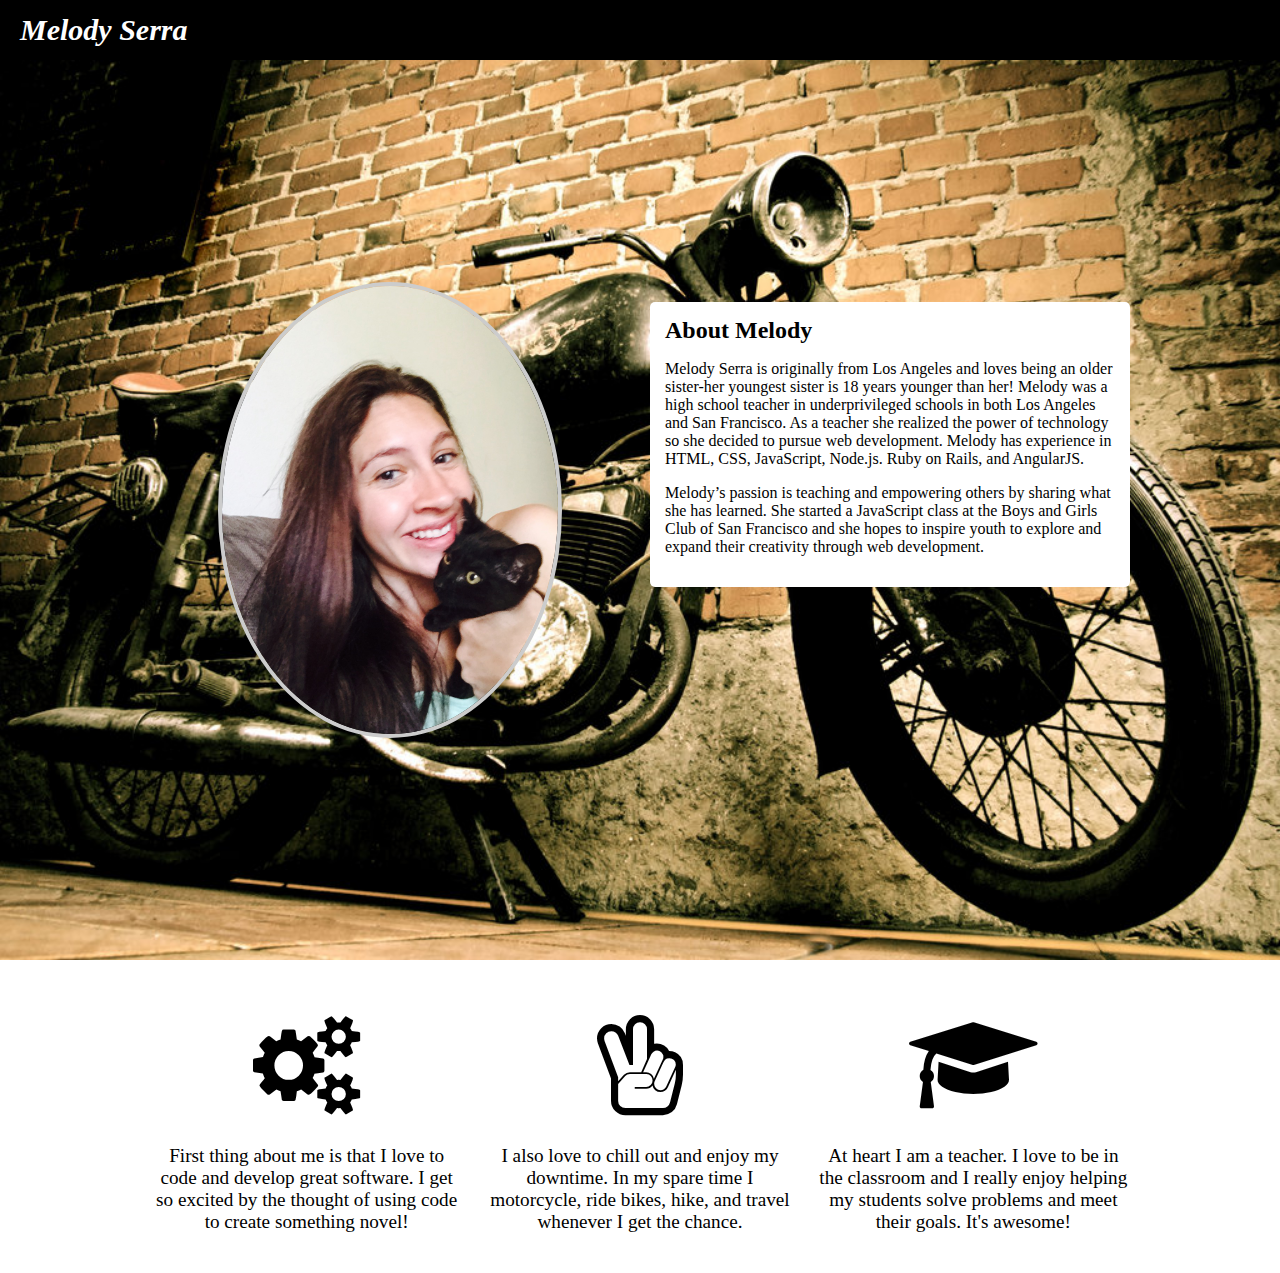
<file: about_me_starter_website/index.html>
<!DOCTYPE html>
<html>
<head>
	<title>About Me!</title>
	<meta charset="UTF-8">
	<link rel="stylesheet" href="libraries/font-awesome/css/font-awesome.min.css" />
	<link rel="stylesheet" href="css/style.css" />
</head>
<body>

<div class="navbar">
	<div class="navbar-brand">
		Melody Serra
	</div>
</div>
<div class="banner">
	<div class="container user-info-container">
		<div class="col-6">
			<div class="headshot">
				<img src="img/headshot.jpg" />
			</div>
		</div>
		<div class="col-6">
			<div class="user-info-text">
				<h2>About Melody</h2>
				<p>
					Melody Serra is originally from Los Angeles and loves being an older sister-her youngest sister is 18 years younger than her! Melody was a high school teacher in underprivileged schools in both Los Angeles and San Francisco. As a teacher she realized the power of technology so she decided to pursue web development. Melody has experience in HTML, CSS, JavaScript, Node.js. Ruby on Rails, and AngularJS.
				</p>
				<p>
					Melody’s passion is teaching and empowering others by sharing what she has learned. She started a JavaScript class at the Boys and Girls Club of San Francisco and she hopes to inspire youth to explore and expand their creativity through web development.
				</p>
			</div>
		</div>
	</div>
</div>

<div class="container margin-top-50">
	<div class="col-4">
		<div class="hero-icon txt-center">
			<i class="fa fa-cogs"></i>
		</div>
		<div class="margin-top-20 txt-center hero-text">
			First thing about me is that I love to code and develop great software. I get so excited by the thought of using code to create something novel!
		</div>
	</div>
	<div class="col-4">
		<div class="hero-icon txt-center">
			<i class="fa fa-hand-peace-o"></i>
		</div>
		<div class="margin-top-20 txt-center hero-text">
			I also love to chill out and enjoy my downtime. In my spare time I motorcycle, ride bikes, hike, and travel whenever I get the chance.
		</div>
	</div>
	<div class="col-4">
		<div class="hero-icon txt-center">
			<i class="fa fa-mortar-board"></i>
		</div>
		<div class="margin-top-20 txt-center hero-text">
			At heart I am a teacher. I love to be in the classroom and I really enjoy helping my students solve problems and meet their goals. It's awesome!
		</div>
	</div>
</div>

<script src="http://code.jquery.com/jquery-2.1.4.min.js"></script>
<script src="js/app.js"></script>

</body>
</html>
</file>
<file: about_me_starter_website/css/style.css>
body {
	margin:0;
	margin-bottom:40px;
}

h2 {
	margin:0;
}

.txt-center {
	text-align:center;
}

.margin-top-20 {
	margin-top:20px;
}

.banner {
	background:url(../img/motorcycle.jpg) no-repeat;
	background-size:cover;
	width:100%;
	position:relative;
}

.fixed-top {
	position:fixed;
	top:0;
	left:0;
}

.navbar {
	width:100%;
	height:60px;
	background-color:black;
	z-index:9999;
}

.navbar-brand {
	color:#FFF;
	line-height:60px;
	margin-left:20px;
	font-weight:700;
	font-style:italic;
	font-size:30px;
}

.container {
	width:100%;
	max-width:1000px;
	margin-left:auto;
	margin-right:auto;
	overflow:hidden;
}

.user-info-container {
	position:absolute;
	top:50%;
	left:50%;
	transform:translate(-50%, -50%);
}

.col-6 {
	float:left;
	width:50%;
	box-sizing:border-box;
	padding:0 10px;
}

.col-4 {
	float:left;
	width:33.333333333%;
	box-sizing:border-box;
	padding:0 10px;
}

.headshot img {
	width:70%;
	border-radius:100%;
	display:block;
	border:#CCC 4px solid;
	margin-left:auto;
	margin-right:auto;
}

.user-info-text {
	border-radius:5px;
	padding:15px;
	margin-top:20px;
	background-color:#FFF;
}

.margin-top-50 {
	margin-top:50px;
}

.hero-icon {
	font-size:100px;
}

.hero-icon i:hover {
	color:#06C;
	cursor:pointer;
}

.hero-text {
	font-size:1.2em;
}
</file>
